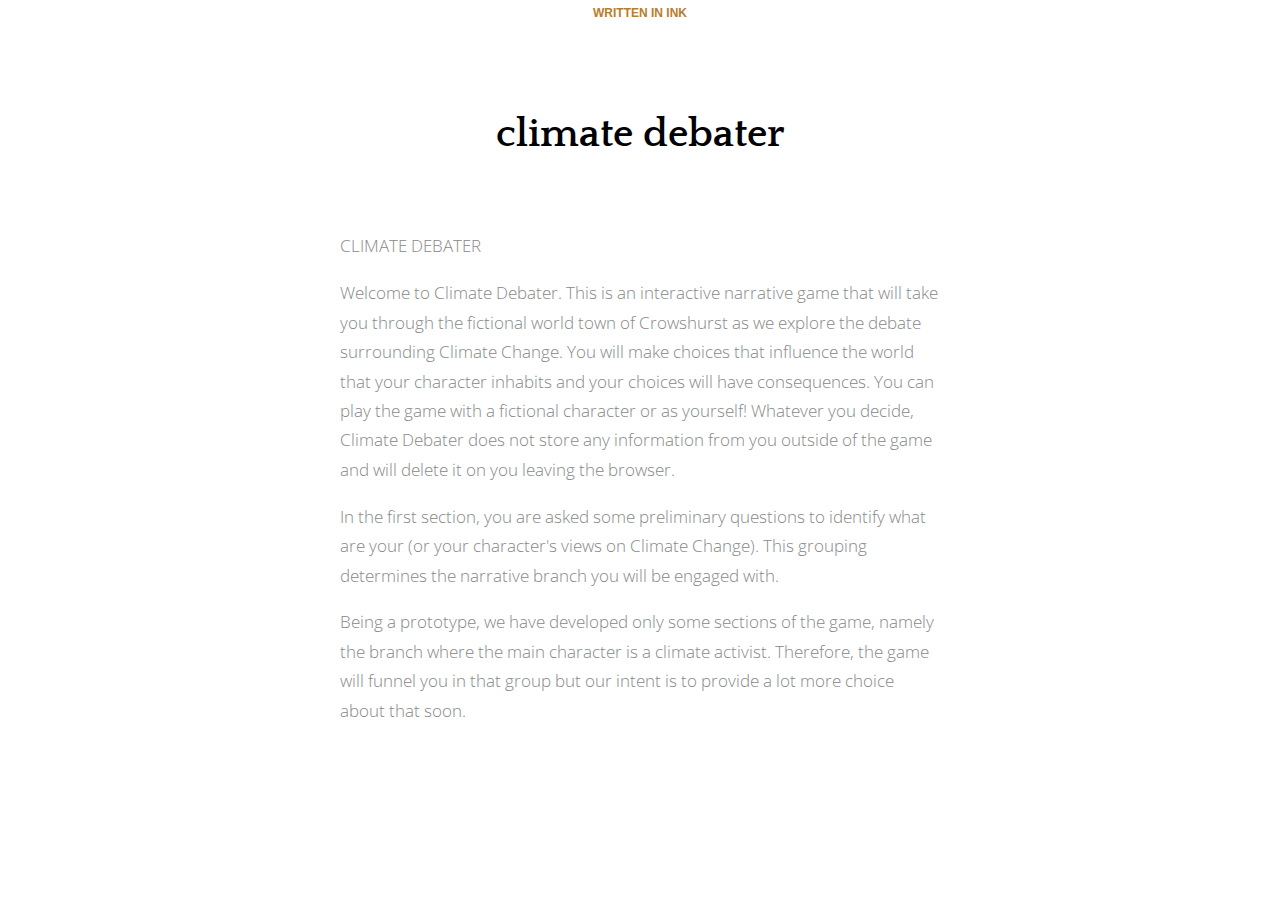
<file: version2/climate debater/index.html>
﻿<!doctype html>
<html lang="en">
<head>
    <meta charset="utf-8">

    <title>climate debater</title>

    <meta name="viewport" content="width=device-width, initial-scale=1.0">

    <link rel="stylesheet" href="style.css">

</head>

<body>

    <div class="outerContainer">
        <h3 class="written-in-ink"><a href="https://www.inklestudios.com/ink">WRITTEN IN INK</a></h3>
        <div id="story" class="container">
            <div class="header">
                <h1>climate debater</h1>
                <h2 class="byline"></h2>
            </div>
        </div>
    </div>

    <script src="ink.js"></script>
    <script src="climate debater.js"></script>
    <script src="main.js"></script>
</body>
</html>
</file>
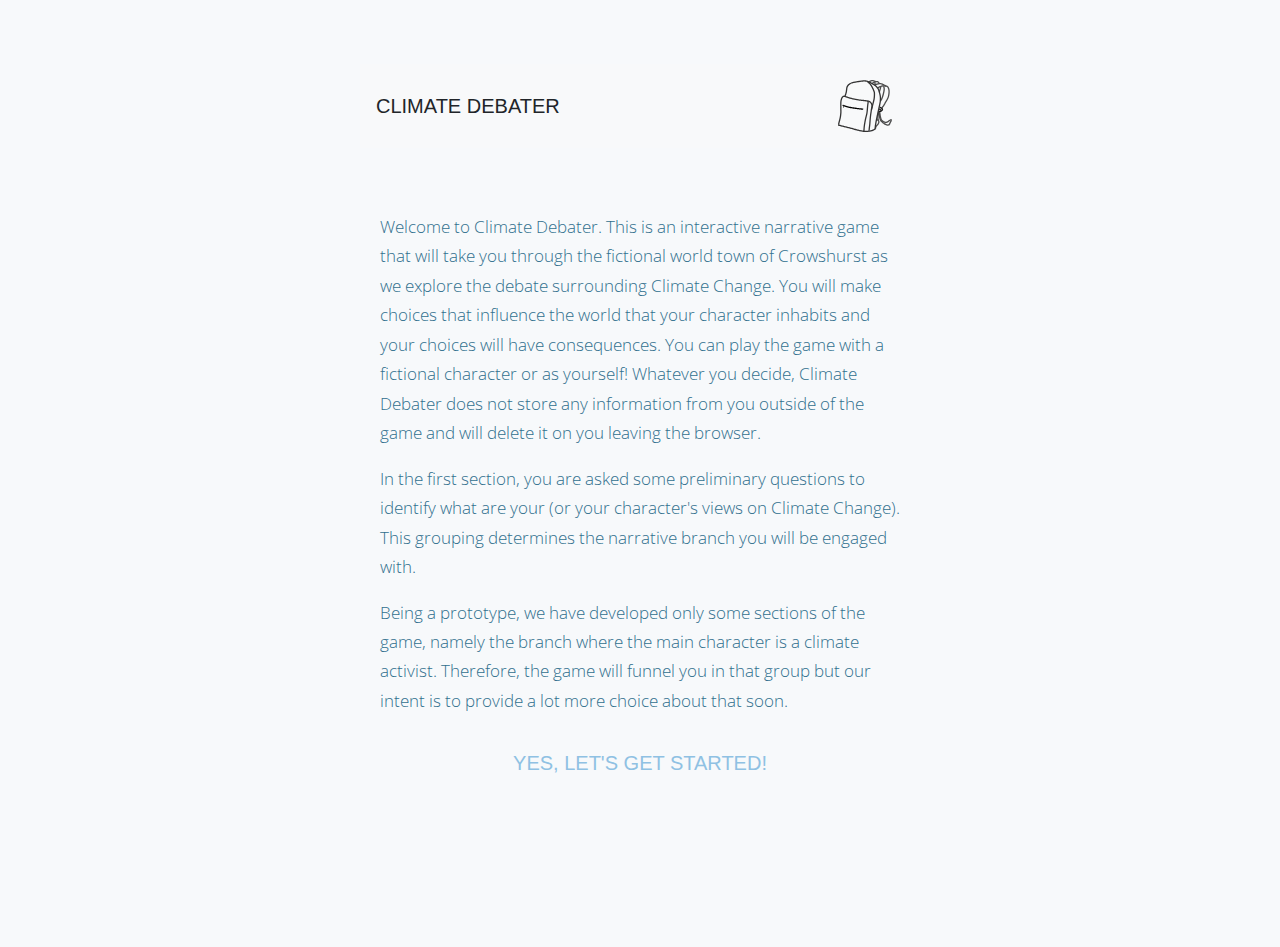
<file: version2/climateDebater/index.html>
﻿<!doctype html>
<html lang="en">

<head>
  <meta charset="utf-8">
  <!--Let browser know website is optimized for mobile-->
  <meta name="viewport" content="width=device-width, initial-scale=1.0" />
  <link rel="stylesheet" href="https://stackpath.bootstrapcdn.com/bootstrap/4.4.1/css/bootstrap.min.css"
    integrity="sha384-Vkoo8x4CGsO3+Hhxv8T/Q5PaXtkKtu6ug5TOeNV6gBiFeWPGFN9MuhOf23Q9Ifjh" crossorigin="anonymous">
  <link rel="stylesheet" href="static/css/style_alt_1.css">
  <title>Climate Debater</title>
</head>

<body>

  <div class="container">

    <!-- Navigation bar (including Rucksack)-->
    <nav class="navbar navbar-expand-lg bg-light sticky-top">
      <a class="navbar-brand">Climate Debater</a>
      <button class="navbar-toggler" type="button" data-toggle="collapse" data-target="#navbarNavDropdown"
        aria-controls="navbarNavDropdown" aria-expanded="false" aria-label="Toggle navigation">
        <span class="navbar-toggler-icon"></span>
      </button>
      <div class="collapse navbar-collapse" id="navbarNavDropdown">
        <ul class="navbar-nav w-100">
          <li class="nav-item dropdown ml-auto mr-1">
            <img src="static/img/backpack.svg" class="nav-link dropdown-toggle" href="#" id="navbarDropdownMenuLink"
              data-toggle="dropdown" alt="My Backpack" width="70">
            <div class="dropdown-menu" aria-labelledby="navbarDropdownMenuLink">
              <a class="dropdown-item" href="#" data-toggle="modal" data-target="#staticBackdrop">Map</a>
              <a class="dropdown-item" href="#">Other</a>
            </div>
          </li>
        </ul>
      </div>
    </nav>

    <!-- Map Popup -->
    <div class="modal fade" id="staticBackdrop" data-backdrop="static" tabindex="-1" role="dialog"
      aria-labelledby="staticBackdropLabel" aria-hidden="true">
      <div class="modal-dialog modal-lg" role="document">
        <div class="modal-content">
          <div class="modal-header">
            <h5 class="modal-title" id="staticBackdropLabel">Map</h5>
            <button type="button" class="close" data-dismiss="modal" aria-label="Close">
              <span aria-hidden="true">&times;</span>
            </button>
          </div>
          <div class="modal-body text-center">
            <canvas id="mapCanvas" width="700" height="450"></canvas>
          </div>
        </div>
      </div>
    </div>

    <div id="story" class="container"></div>

  </div>


  <script src="static/js/libraries/jquery-3.4.1.min.js"></script>
  <script src="https://cdn.jsdelivr.net/npm/popper.js@1.16.0/dist/umd/popper.min.js"
    integrity="sha384-Q6E9RHvbIyZFJoft+2mJbHaEWldlvI9IOYy5n3zV9zzTtmI3UksdQRVvoxMfooAo"
    crossorigin="anonymous"></script>
  <script src="https://stackpath.bootstrapcdn.com/bootstrap/4.4.1/js/bootstrap.min.js"
    integrity="sha384-wfSDF2E50Y2D1uUdj0O3uMBJnjuUD4Ih7YwaYd1iqfktj0Uod8GCExl3Og8ifwB6"
    crossorigin="anonymous"></script>


  <script src="static/js/ink.js"></script>
  <script src="static/js/climateDebater.js"></script>
  <script src="static/js/main.js"></script>
  <script src="static/js/app.js"></script>

  <!-- <script src="radar.js" type="text/babel"></script> -->

</body>

</html>
</file>
<file: version2/climate debater/style.css>
@import url('https://fonts.googleapis.com/css?family=Open+Sans:300,700|Quattrocento:700');

body {
    font-family: 'Open Sans', sans-serif;
    font-weight: lighter;
    background: white;
}

body.dark {
    background: black;
    color: white;
}

h1, h2 {
    text-align: center;
    font-family: "Quattrocento", Georgia, 'Times New Roman', Times, serif;
    margin: 0;
    padding: 0;
}

h1 {
    font-size: 30pt;
    margin-bottom: 10px;
}

h2 {
    font-size: 14pt;
    font-style: italic;
    font-family: sans-serif;
    font-weight: lighter;
    color: #BBB;
}

.dark h2 {
    color: #666;
}

.header {
    padding-top: 3em;
    padding-bottom: 3em;
}

h3.written-in-ink {
    font-size: 9pt;
    font-family: sans-serif;
    text-align: center;
    font-weight: 700;
    position: fixed;
    display: block;
    width: 100%;
    background: white;
    margin: 0;
    padding-top: 6px;
    padding-bottom: 6px;
    top: 0;
}

.dark h3.written-in-ink {
    background: black;
}


/* Seems necessary to make iframes work on itch.io on mobile iOS :-( */
.outerContainer {
    position: absolute;
    display: block;
    margin: 0;
    padding: 0;
    -webkit-overflow-scrolling: touch;
    overflow: scroll;
    height: 100%;
    width: 100%;
    top: 0;
    left: 0;
}

.container {
    display: block;
    max-width: 600px;
    margin: 0 auto;
    padding: 20px;
    padding-top: 4em;
    background: white;
}

.dark .container {
    background: black;
}

p {
    font-size: 13pt;
    color: #888;
    line-height: 1.7em;
    font-weight: lighter;
}

a {
    font-weight: 700;
    color: #b97c2c;
    font-family: sans-serif;
    transition: color 0.6s;
    text-decoration: none;
}

.dark a {
    color: #cc8f1a;
    transition: color 0.6s;
}


a:hover {
    color: black;
    transition: color 0.1s;
}

.dark a:hover {
    color: white;
}

strong {
    color: black;
    font-weight: bold;
}

.dark strong {
    color: white;
}

img {
    display: block;
    margin: 0 auto;
    max-width: 100%;
}

.container .hide {
    opacity: 0.0;
}

.container .invisible {
    display: none;
}

.container * {
    opacity: 1.0;
    transition: opacity 1.0s;
}

p.choice {
    text-align: center;
    line-height: 1.7em;
}

/* first choice */
:not(.choice) + .choice {
    padding-top: 1em; 
}


p.choice a {
    font-size: 15pt;
}

/* Built in class if you want to write:
     The End # CLASS: end
*/
.end {
    text-align: center;
    font-weight: bold;
    color: black;
    padding-top: 20px;
    padding-bottom: 20px;
}

.dark .end {
    color: white;
}
</file>
<file: version2/climateDebater/static/css/style_alt_1.css>
@import url('https://fonts.googleapis.com/css?family=Open+Sans:300,700|Quattrocento:700');

html {
    overflow-y: scroll;
}

body {
    font-family: 'Open Sans', sans-serif;
    font-weight: lighter;
    background: #F7F9FB;
}

body.dark {
    background: black;
    color: white;
}

h1,
h2 {
    text-align: center;
    font-family: "Quattrocento", Georgia, 'Times New Roman', Times, serif;
    margin: 0;
    padding: 0;
}

h1 {
    font-size: 30pt;
    color: #687864;
    margin-bottom: 10px;
}

h2 {
    font-size: 14pt;
    font-style: italic;
    font-family: sans-serif;
    font-weight: lighter;
    color: #BBB;
}

.dark h2 {
    color: #666;
}

.header {
    padding-top: 3em;
    padding-bottom: 3em;
}

h3.written-in-ink {
    font-size: 9pt;
    font-family: sans-serif;
    text-align: center;
    font-weight: 700;
    position: fixed;
    display: block;
    width: 100%;
    background: #F7F9FB;
    margin: 0;
    padding-top: 6px;
    padding-bottom: 6px;
    top: 0;
}

.dark h3.written-in-ink {
    background: black;
}


/* Seems necessary to make iframes work on itch.io on mobile iOS :-( */
.outerContainer {
    position: absolute;
    display: block;
    margin: 0;
    padding: 0;
    -webkit-overflow-scrolling: touch;
    overflow: scroll;
    height: 100%;
    width: 100%;
    top: 0;
    left: 0;
}

.container {
    display: block;
    max-width: 600px;
    margin: 0 auto;
    padding: 20px;
    padding-top: 4em;
    background: #F7F9FB;
}

.dark .container {
    background: black;
}

p {
    font-size: 13pt;
    color: #31708E;
    line-height: 1.7em;
    font-weight: lighter;
}

a {
    text-transform: uppercase;
    color: #8FC1E3;
    font-family: sans-serif;
    transition: color 0.6s;
    text-decoration: none;
}

.dark a {
    color: #cc8f1a;
    transition: color 0.6s;
}


a:hover {
    color: #31708E;
    transition: color 0.1s;
}

.dark a:hover {
    color: white;
}

strong {
    color: black;
    font-weight: bold;
}

.dark strong {
    color: white;
}

img {
    display: block;
    margin: 0 auto;
    max-width: 100%;
}

.container .hide {
    opacity: 0.0;
}

.container .invisible {
    display: none;
}

.container * {
    opacity: 1.0;
    transition: opacity 1.0s;
}

p.choice {
    text-align: center;
    line-height: 1.7em;
}

/* first choice */
:not(.choice)+.choice {
    padding-top: 1em;
}


p.choice a {
    font-size: 15pt;
}

/* Built in class if you want to write:
     The End # CLASS: end
*/
.end {
    text-align: center;
    font-weight: bold;
    color: black;
    padding-top: 20px;
    padding-bottom: 20px;
}

.dark .end {
    color: white;
}
</file>
